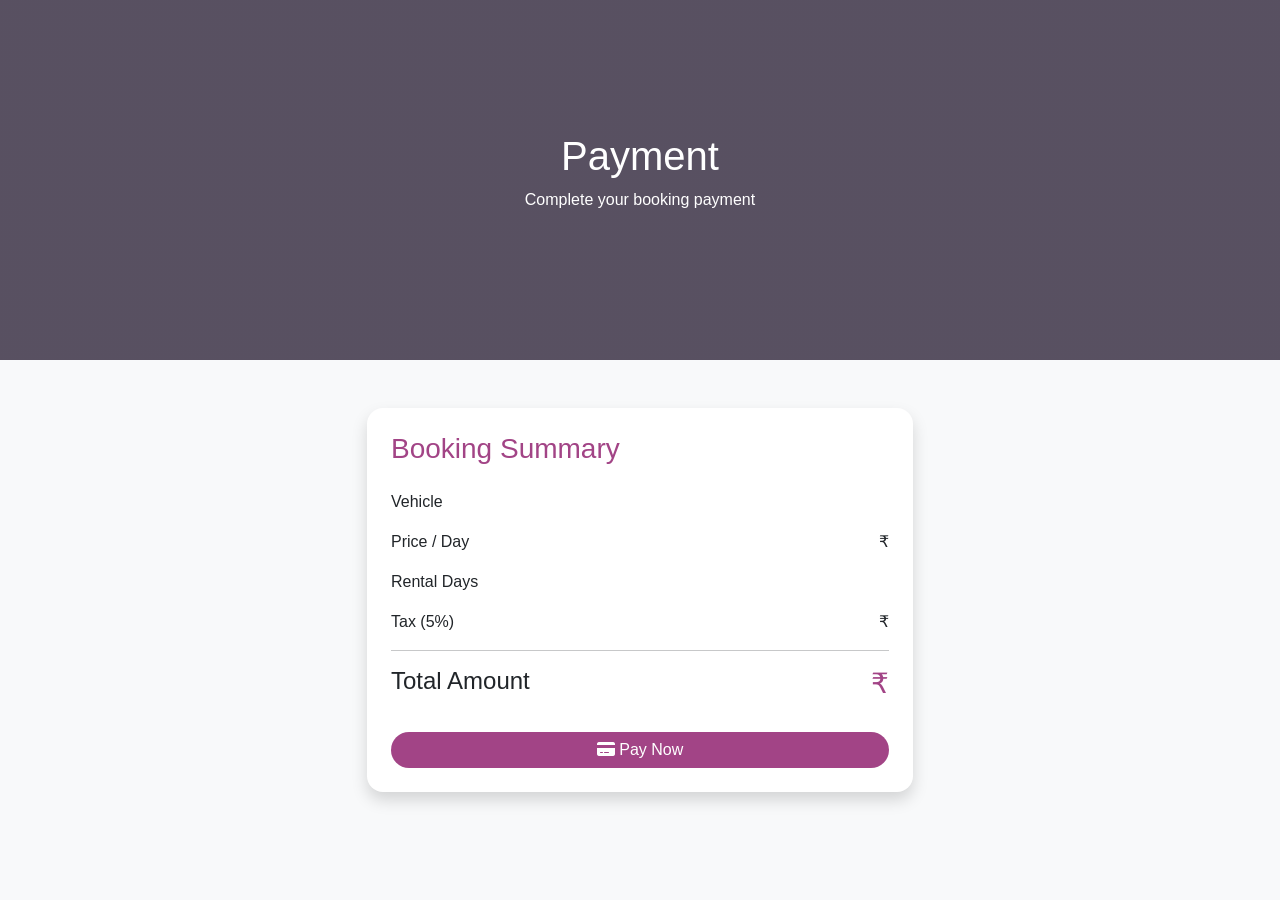
<file: payment.html>
<!DOCTYPE html>
<html lang="en">
<head>
<meta charset="UTF-8">
<meta name="viewport" content="width=device-width, initial-scale=1.0">
<title>Payment | AutoConnect</title>

<link href="https://cdn.jsdelivr.net/npm/bootstrap@5.3.2/dist/css/bootstrap.min.css" rel="stylesheet">

<link rel="stylesheet"
href="https://cdnjs.cloudflare.com/ajax/libs/font-awesome/6.4.0/css/all.min.css">

<link rel="stylesheet" href="style.css">

<script src="https://checkout.razorpay.com/v1/checkout.js"></script>

</head>
<body>

<section class="booking-header text-center text-white">
    <div>
        <h1>Payment</h1>
        <p>Complete your booking payment</p>
    </div>
</section>

<div class="container py-5">

<div class="row justify-content-center">

<div class="col-lg-6">

<div class="card shadow border-0 rounded-4">

<div class="card-body p-4">

<h3 class="text-primary-theme mb-4">
Booking Summary
</h3>

<div class="d-flex justify-content-between mb-3">
    <span>Vehicle</span>
    <span id="vehicleName"></span>
</div>

<div class="d-flex justify-content-between mb-3">
    <span>Price / Day</span>
    <span>₹<span id="pricePerDay"></span></span>
</div>

<div class="d-flex justify-content-between mb-3">
    <span>Rental Days</span>
    <span id="days"></span>
</div>

<div class="d-flex justify-content-between mb-3">
    <span>Tax (5%)</span>
    <span>₹<span id="tax"></span></span>
</div>

<hr>

<div class="d-flex justify-content-between">
    <h4>Total Amount</h4>
    <h3 class="text-primary-theme">
        ₹<span id="totalAmount"></span>
    </h3>
</div>

<button id="payBtn"
class="btn btn-primary-theme w-100 rounded-pill mt-4">
<i class="fa-solid fa-credit-card"></i>
 Pay Now
</button>

</div>

</div>

</div>

</div>

</div>

<script>

document.getElementById("payBtn").onclick = function(){

var options = {

    "key": "rzp_test_xxxxxxxxxx",

    "amount": 840000,

    "currency": "INR",

    "name": "AutoConnect",

    "description": "Vehicle Booking",

    "handler": function(response){

        alert(
            "Payment Successful!\n\nPayment ID:\n"
            + response.razorpay_payment_id
        );

    },

    "theme": {
        "color": "#a24486"
    }

};

var rzp = new Razorpay(options);

rzp.open();

}


document.getElementById("vehicleName").textContent =
localStorage.getItem("vehicle");

document.getElementById("pricePerDay").textContent =
localStorage.getItem("price");

document.getElementById("days").textContent =
localStorage.getItem("days");

document.getElementById("tax").textContent =
localStorage.getItem("tax");

document.getElementById("totalAmount").textContent =
localStorage.getItem("total");

</script>
</body>
</html>
</file>
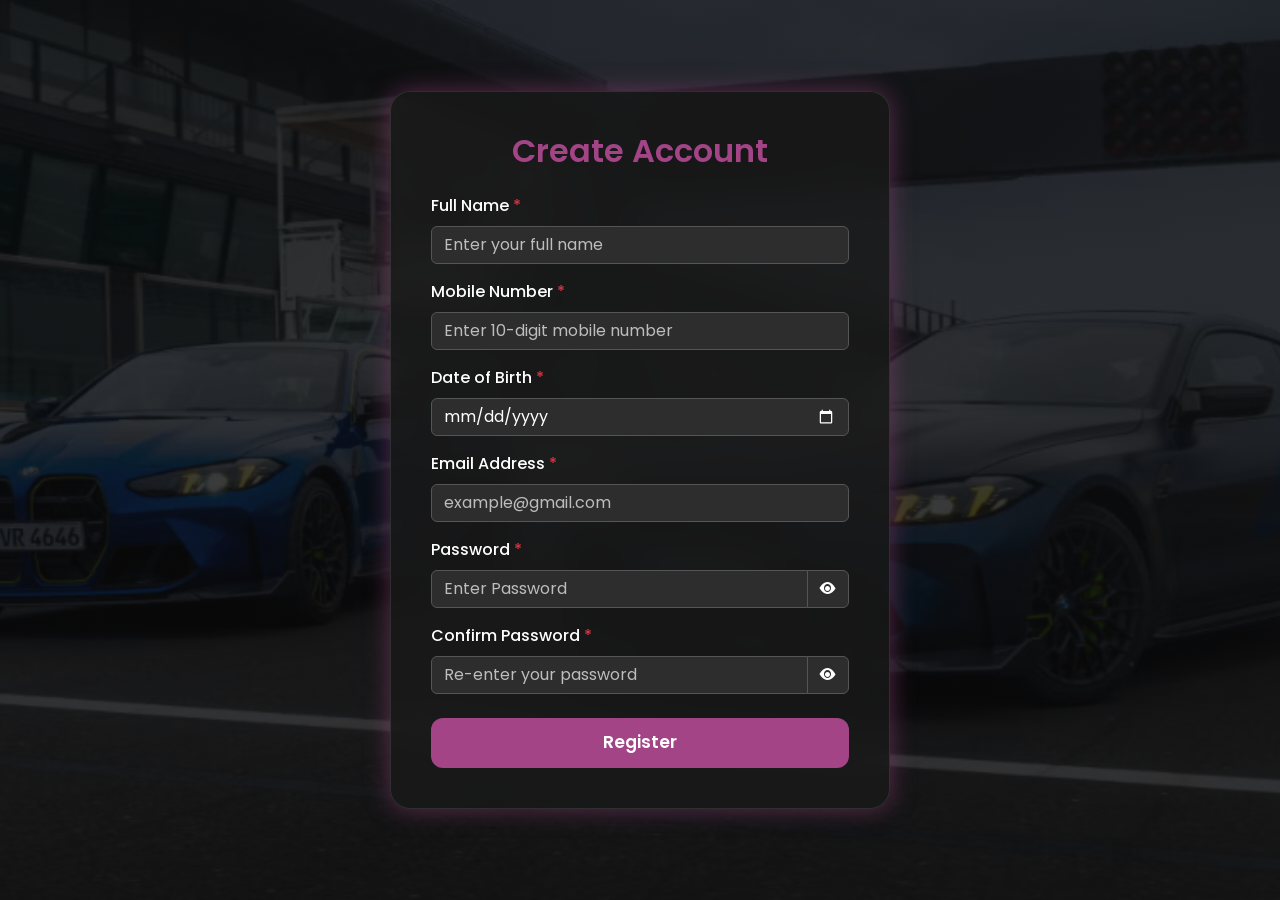
<file: tasks/register.html>
<!DOCTYPE html>
<html lang="en">

<head>
    <meta charset="UTF-8">
    <meta name="viewport" content="width=device-width, initial-scale=1.0">
    <title>AutoConnect Register</title>

    <!-- Bootstrap CSS -->
    <link href="https://cdn.jsdelivr.net/npm/bootstrap@5.3.3/dist/css/bootstrap.min.css" rel="stylesheet">

    <!-- Bootstrap Icons -->
    <link rel="stylesheet" href="https://cdn.jsdelivr.net/npm/bootstrap-icons@1.11.3/font/bootstrap-icons.min.css">

    <!-- CSS -->
    <link rel="stylesheet" href="style.css">
</head>

<body>

    <div class="container d-flex justify-content-center align-items-center min-vh-100">

        <div class="register-card">

            <h2 class="text-center mb-4">Create Account</h2>

         <form id="registerForm">

    <!-- Name -->
    <div class="mb-3">
        <label class="form-label">
            Full Name <span class="text-danger">*</span>
        </label>

        <input type="text"
               class="form-control"
               id="name"
               placeholder="Enter your full name">

        <div class="invalid-feedback">
            Name should contain only letters.
        </div>
    </div>

    <!-- Mobile -->
    <div class="mb-3">
        <label class="form-label">
            Mobile Number <span class="text-danger">*</span>
        </label>

        <input type="text"
               class="form-control"
               id="mobile"
               placeholder="Enter 10-digit mobile number">

        <div class="invalid-feedback">
            Enter a valid 10-digit mobile number.
        </div>
    </div>

    <!-- DOB -->
    <div class="mb-3">
        <label class="form-label">
            Date of Birth <span class="text-danger">*</span>
        </label>

        <input type="date"
               class="form-control"
               id="dob">

        <div class="invalid-feedback">
            Date of Birth is required.
        </div>
    </div>

    <!-- Email -->
    <div class="mb-3">
        <label class="form-label">
            Email Address <span class="text-danger">*</span>
        </label>

        <input type="email"
               class="form-control"
               id="email"
               placeholder="example@gmail.com">

        <div class="invalid-feedback">
            Enter a valid email address.
        </div>
    </div>

    <!-- Password -->
    <div class="mb-3">
        <label class="form-label">
            Password <span class="text-danger">*</span>
        </label>

        <div class="input-group">

            <input type="password"
                   class="form-control"
                   id="password"
                   placeholder="Enter Password">

            <span class="input-group-text" id="togglePassword">
                <i class="bi bi-eye-fill" id="eyeIcon"></i>
            </span>

        </div>

        <div class="invalid-feedback">
            Password must contain at least 8 characters, one uppercase letter, one lowercase letter, one number, and one special character.
        </div>

    </div>

    <!-- Confirm Password -->
    <div class="mb-4">

        <label class="form-label">
            Confirm Password <span class="text-danger">*</span>
        </label>

        <div class="input-group">

            <input type="password"
                   class="form-control"
                   id="confirmPassword"
                   placeholder="Re-enter your password">

            <span class="input-group-text" id="toggleConfirmPassword">
                <i class="bi bi-eye-fill" id="confirmEyeIcon"></i>
            </span>

        </div>

        <small id="matchMessage"></small>

    </div>


                <button class="btn register-btn w-100">
                    Register
                </button>

            </form>

        </div>

    </div>

    <!-- Success Toast -->
    <div class="toast-container position-fixed top-0 end-0 p-3">

        <div id="successToast" class="toast text-bg-success border-0">

            <div class="d-flex">

                <div class="toast-body">
                    <i class="bi bi-check-circle-fill"></i>
                    Registration Successful!
                </div>

                <button class="btn-close btn-close-white me-2 m-auto" data-bs-dismiss="toast">
                </button>

            </div>

        </div>

    </div>

    <script src="https://cdn.jsdelivr.net/npm/bootstrap@5.3.3/dist/js/bootstrap.bundle.min.js"></script>

    <script src="script.js"></script>

</body>

</html>
</file>
<file: style.css>
/* Custom CSS for AutoConnect */
:root {
    --primary-color: #a24486; /* Accent color inspired by biffes.org */
    --primary-hover: #8e3873;
    --dark-bg: #30263b; /* Dark theme inspired by biffes.org header */
    --topbar-bg: #a24486; 
    --text-dark: #212529;
    --text-light: #f8f9fa;
    --border-color: #e9ecef;
}

body {
    font-family: 'Inter', sans-serif;
    color: var(--text-dark);
    background-color: #fcfcfc;
}

/* Typography & Utilities */
.fs-14 { font-size: 14px; }
.text-primary-theme { color: var(--primary-color) !important; }
.bg-primary-theme { background-color: var(--primary-color) !important; color: #fff; }

.btn-primary-theme {
    background-color: var(--primary-color);
    color: #fff;
    border: none;
    transition: all 0.3s ease;
}

.btn-primary-theme:hover {
    background-color: var(--primary-hover);
    color: #fff;
    transform: translateY(-2px);
    box-shadow: 0 4px 10px rgba(162, 68, 134, 0.3);
}

.btn-outline-primary-theme {
    color: var(--primary-color);
    border: 2px solid var(--primary-color);
    background-color: transparent;
    transition: all 0.3s ease;
}

.btn-outline-primary-theme:hover {
    background-color: var(--primary-color);
    color: #fff;
}

/* Topbar */
.topbar {
    background-color: var(--topbar-bg);
    padding: 8px 0;
}

.topbar-contact li {
    margin-left: 20px;
    color: #fff;
    font-size: 14px;
}

.topbar-contact i {
    margin-right: 5px;
    opacity: 0.8;
}

/* Navbar */
.navbar {
    background-color: #fff;
    box-shadow: 0 2px 15px rgba(0,0,0,0.05);
    padding: 15px 0;
}

.navbar-brand {
    font-size: 24px;
    color: var(--dark-bg) !important;
}

.nav-link {
    color: var(--text-dark);
    font-weight: 600;
    margin: 0 10px;
    position: relative;
    transition: color 0.3s;
}

.nav-link:hover, .nav-link.active {
    color: var(--primary-color) !important;
}

.nav-link::after {
    content: '';
    position: absolute;
    width: 0;
    height: 2px;
    background-color: var(--primary-color);
    bottom: 0;
    left: 0;
    transition: width 0.3s ease;
}

.nav-link:hover::after, .nav-link.active::after {
    width: 100%;
}

/* Hero Section */
.hero-section {
    min-height: 80vh;
    position: relative;
    overflow: hidden;
}

/* Categories Section */
.categories-section {
    margin-top: 50px;
}

.category-card {
    height: 350px;
    cursor: pointer;
}

.category-card img {
    transition: transform 0.5s ease;
    height: 100%;
}

.category-overlay {
    position: absolute;
    inset: 0;
    background: linear-gradient(to top, rgba(0,0,0,0.8) 0%, rgba(0,0,0,0.2) 50%, rgba(0,0,0,0) 100%);
}

.category-card:hover img {
    transform: scale(1.05);
}

.category-card:hover .btn-light {
    background-color: var(--primary-color);
    color: #fff;
    border-color: var(--primary-color);
}

/* Fleet Section */
.vehicle-card {
    transition: transform 0.3s ease, box-shadow 0.3s ease;
}

.vehicle-card:hover {
    transform: translateY(-10px);
    box-shadow: 0 15px 30px rgba(0,0,0,0.1) !important;
}

.vehicle-specs li {
    font-size: 13px;
    margin-right: 15px;
}

.vehicle-specs i {
    color: var(--primary-color);
}

/* Footer */
.footer {
    background-color: var(--dark-bg);
}

.text-light-50 {
    color: rgba(255,255,255,0.6);
}

.footer-links li {
    margin-bottom: 10px;
}

.footer-links a {
    color: rgba(255,255,255,0.6);
    text-decoration: none;
    transition: color 0.3s;
}

.footer-links a:hover {
    color: var(--primary-color);
    padding-left: 5px;
}

.btn-social {
    background-color: rgba(255,255,255,0.1);
    color: #fff;
    width: 35px;
    height: 35px;
    display: inline-flex;
    align-items: center;
    justify-content: center;
    transition: all 0.3s;
}

.btn-social:hover {
    background-color: var(--primary-color);
    color: #fff;
}

@media (max-width: 768px) {
    .categories-section {
        margin-top: 40px;
    }
}
.footer .navbar-brand{
    color: white !important;
}

.footer .navbar-brand span{
    color: #a24486 !important;
}

/* Pure CSS Interactivity (No JS) */

#filter-cars:checked ~ section .vehicle-item:not(.type-car) {
    display: none !important;
}

#filter-bikes:checked ~ section .vehicle-item:not(.type-bike) {
    display: none !important;
}

/* Pure CSS Mobile Menu */
@media (max-width: 991px) {
    #nav-toggle:checked ~ nav .navbar-collapse {
        display: block !important;
    }
}

/* Pure CSS Slideshow Animation */
.css-slideshow {
    background-color: var(--dark-bg);
}

.css-slide {
    opacity: 0;
    animation: crossfade 12s infinite;
    background-size: cover;
    background-position: center;
}

@keyframes crossfade {
    0% { opacity: 0; z-index: 1; }
    15% { opacity: 1; z-index: 2; }
    33% { opacity: 1; z-index: 2; }
    48% { opacity: 0; z-index: 1; }
    100% { opacity: 0; z-index: 1; }
}


.hero-section{
    height:80vh;
    overflow:hidden;
    position:relative;
}

.hero-slider{
    position:absolute;
    width:100%;
    height:100%;
    top:0;
    left:0;
}

.hero-slider img{
    width:100%;
    height:100%;
    object-fit:cover;
    filter:brightness(50%);
}

.slider-btn{
    position:absolute;
    top:50%;
    transform:translateY(-50%);
    z-index:5;
    border:none;
    width:50px;
    height:50px;
    border-radius:50%;
    background:#a24486;
    color:white;
    font-size:18px;
    cursor:pointer;
}

.prev-btn{
    left:20px;
}

.next-btn{
    right:20px;
}

.slider-btn:hover{
    background:#8e3873;
}

/* =========================
   COMMON PAGE STYLES
========================= */

body {
    font-family: 'Inter', sans-serif;
    background: #f8f9fa;
    color: #333;
}

.page-header {
    background: linear-gradient(rgba(48,38,59,0.8),
                rgba(48,38,59,0.8)),
                url('https://images.unsplash.com/photo-1503376780353-7e6692767b70?auto=format&fit=crop&w=1600&q=80');
    background-size: cover;
    background-position: center;
    height: 45vh;
    display: flex;
    justify-content: center;
    align-items: center;
    color: white;
    text-align: center;
}

.page-header h1 {
    font-size: 3rem;
    font-weight: 700;
}

/* =========================
   ABOUT PAGE
========================= */

.about-section {
    padding: 80px 0;
}

.about-card {
    background: white;
    border-radius: 20px;
    padding: 40px;
    box-shadow: 0 5px 20px rgba(0,0,0,0.08);
}

.about-card h2 {
    color: #a24486;
    font-weight: 700;
    margin-bottom: 20px;
}

.about-card p {
    line-height: 1.8;
    color: #666;
}

.feature-box {
    background: white;
    border-radius: 15px;
    padding: 30px;
    text-align: center;
    transition: 0.3s;
    box-shadow: 0 5px 15px rgba(0,0,0,0.08);
}

.feature-box:hover {
    transform: translateY(-10px);
}

.feature-box i {
    font-size: 40px;
    color: #a24486;
    margin-bottom: 15px;
}

/* =========================
   VEHICLE PAGES
========================= */

.vehicle-section {
    padding: 80px 0;
}

.vehicle-card {
    background: white;
    border-radius: 20px;
    overflow: hidden;
    transition: 0.3s;
    box-shadow: 0 5px 20px rgba(0,0,0,0.08);
    margin-bottom: 30px;
}

.vehicle-card:hover {
    transform: translateY(-8px);
}

.vehicle-card img {
    width: 100%;
    height: 230px;
    object-fit: cover;
}

.vehicle-content {
    padding: 20px;
}

.vehicle-content h3 {
    font-size: 22px;
    font-weight: 700;
    margin-bottom: 10px;
}

.vehicle-price {
    color: #a24486;
    font-size: 24px;
    font-weight: bold;
}

.vehicle-info {
    color: #777;
    margin: 15px 0;
}

.book-btn {
    width: 100%;
    background: #a24486;
    color: white;
    border: none;
    padding: 12px;
    border-radius: 50px;
    font-weight: 600;
    transition: 0.3s;
}

.book-btn:hover {
    background: #8e3873;
}

/* =========================
   BACK BUTTON
========================= */

.back-home {
    display: inline-block;
    margin-top: 20px;
    background: #a24486;
    color: white;
    padding: 12px 25px;
    border-radius: 50px;
    text-decoration: none;
    transition: 0.3s;
}

.back-home:hover {
    background: #8e3873;
    color: white;
}

/* =========================
   RESPONSIVE
========================= */

@media(max-width:768px){

    .page-header h1{
        font-size:2rem;
    }

    .about-card{
        padding:25px;
    }

    .vehicle-content h3{
        font-size:20px;
    }

}

/* =========================
   Cars & Bikes Pages
========================= */

.cars-header{
    background: linear-gradient(
        rgba(48,38,59,0.75),
        rgba(48,38,59,0.75)
    ),
    url('https://images.unsplash.com/photo-1555215695-3004980ad54e?auto=format&fit=crop&w=1600&q=80');
}

.bikes-header{
    background: linear-gradient(
        rgba(48,38,59,0.75),
        rgba(48,38,59,0.75)
    ),
    url('https://images.unsplash.com/photo-1558981403-c5f9899a28bc?auto=format&fit=crop&w=1600&q=80');
}

.cars-header,
.bikes-header{
    background-size: cover;
    background-position: center;
    height: 45vh;
    display:flex;
    justify-content:center;
    align-items:center;
    color:white;
    text-align:center;
}

/* Booking Page */

.booking-header{
    background: linear-gradient(rgba(48,38,59,.8),
    rgba(48,38,59,.8)),
    url('https://images.unsplash.com/photo-1503376780353-7e6692767b70?auto=format&fit=crop&w=1600&q=80');

    background-size: cover;
    background-position: center;
    height: 40vh;

    display:flex;
    justify-content:center;
    align-items:center;

    color:white;
    text-align:center;
}

.btn-primary-theme{
    background:#a24486;
    color:white;
    border:none;
}

.btn-primary-theme:hover{
    background:#8e3873;
}

/* Booking Page */

.booking-header{
    background: linear-gradient(
    rgba(48,38,59,.8),
    rgba(48,38,59,.8)),
    url('https://images.unsplash.com/photo-1503376780353-7e6692767b70?auto=format&fit=crop&w=1600&q=80');

    background-size: cover;
    background-position: center;
    height: 40vh;

    display:flex;
    justify-content:center;
    align-items:center;
}

.btn-primary-theme{
    background:#a24486;
    color:white;
    border:none;
}

.btn-primary-theme:hover{
    background:#8e3873;
}

.text-primary-theme{
    color:#a24486 !important;
}
</file>
<file: tasks/style.css>
/* Google Font */
@import url('https://fonts.googleapis.com/css2?family=Poppins:wght@300;400;500;600&display=swap');

* {
    margin: 0;
    padding: 0;
    box-sizing: border-box;
    font-family: 'Poppins', sans-serif;
}

body {
    min-height: 100vh;
    background:
        linear-gradient(rgba(10, 10, 10, .7), rgba(10, 10, 10, .7)),
        url("images/bmwm4cs.png");

    background-size: cover;
    background-position: center;
    background-repeat: no-repeat;
    background-attachment: fixed;
}

/* Card */
.register-card {
    width: 500px;
    background: rgba(25, 25, 25, .8);
    backdrop-filter: blur(15px);
    border: 1px solid rgba(255, 255, 255, .1);
    border-radius: 20px;
    padding: 40px;
    box-shadow: 0 0 25px rgba(162, 68, 134, .5);
}

/* Heading */
h2 {
    color: #a24486;
    font-weight: 600;
}

/* Labels */
.form-label {
    color: white;
    font-weight: 500;
}

/* Inputs */
.form-control {
    background: #2d2d2d;
    color: white;
    border: 1px solid #555;
}

.form-control:focus {
    background: #2d2d2d;
    color: white;
    border-color: #a24486;
    box-shadow: 0 0 10px rgba(162, 68, 134, .5);
}

/* Date input icon */
input[type="date"] {
    color: white;
}

input[type="date"]::-webkit-calendar-picker-indicator {
    filter: invert(1);
}

/* Eye icon box */
.input-group-text {
    background: #2d2d2d;
    border: 1px solid #555;
    color: white;
    cursor: pointer;
    transition: .3s;
}

.input-group-text:hover {
    background: #a24486;
}

/* Button */
.register-btn {
    background: #a24486;
    color: white;
    border: none;
    border-radius: 12px;
    padding: 12px;
    font-size: 17px;
    font-weight: 600;
    transition: .3s;
}

.register-btn:hover {
    background: #8e3873;
    transform: translateY(-2px);
}

/* Match message */
#matchMessage {
    display: block;
    margin-top: 8px;
    font-size: 14px;
}

/* Bootstrap validation colors */
.form-control.is-valid {
    border-color: #198754;
}

.form-control.is-invalid {
    border-color: #dc3545;
}

/* Placeholder */
::placeholder {
    color: #bdbdbd !important;
}

/* Hide Edge password eye */
input::-ms-reveal,
input::-ms-clear {
    display: none;
}

/* Toast */
.toast {
    border-radius: 15px;
}

/* Mobile Responsive */
@media(max-width:576px) {

    .register-card {
        width: 95%;
        padding: 25px;
    }

    h2 {
        font-size: 28px;
    }

}

/* login */
/* Google Font */
@import url('https://fonts.googleapis.com/css2?family=Poppins:wght@300;400;500;600&display=swap');

*{
    margin: 0;
    padding: 0;
    box-sizing: border-box;
    font-family: 'Poppins', sans-serif;
}

body{
    min-height: 100vh;
    background:
    linear-gradient(rgba(10,10,10,.75), rgba(10,10,10,.75)),
    url("images/bmwm4cs.png");

    background-size: cover;
    background-position: center;
    background-repeat: no-repeat;
    background-attachment: fixed;
}

/* Login Card */
.login-card{
    width: 450px;
    background: rgba(25,25,25,.85);
    backdrop-filter: blur(15px);
    border: 1px solid rgba(255,255,255,.1);
    border-radius: 20px;
    padding: 40px;
    box-shadow: 0 0 30px rgba(162,68,134,.5);
}

/* Heading */
h2{
    color: #a24486;
    font-weight: 600;
}

/* Labels */
.form-label{
    color: white;
    font-weight: 500;
}

/* Inputs */
.form-control{
    background: #2d2d2d;
    border: 1px solid #555;
    color: white;
}

.form-control:focus{
    background: #2d2d2d;
    color: white;
    border-color: #a24486;
    box-shadow: 0 0 10px rgba(162,68,134,.5);
}

/* Placeholder */
::placeholder{
    color: #bdbdbd !important;
    opacity: .8;
}

/* Eye icon */
.input-group-text{
    background: #2d2d2d;
    border: 1px solid #555;
    color: white;
    cursor: pointer;
    transition: .3s;
}

.input-group-text:hover{
    background: #a24486;
}

/* Login Button */
.login-btn{
    background: #a24486;
    color: white;
    border: none;
    border-radius: 12px;
    padding: 12px;
    font-size: 17px;
    font-weight: 600;
    transition: .3s;
}

.login-btn:hover{
    background: #8e3873;
    transform: translateY(-2px);
}

/* Forgot Password */
.forgot-link{
    color: #d7a6c6;
    text-decoration: none;
    font-size: 14px;
}

.forgot-link:hover{
    color: white;
}

/* Sign Up Link */
.signup-link{
    color: #a24486;
    text-decoration: none;
    font-weight: 600;
}

.signup-link:hover{
    color: white;
}

/* Bootstrap validation */
.form-control.is-valid{
    border-color: #198754;
}

.form-control.is-invalid{
    border-color: #dc3545;
}

/* Hide browser eye icon */
input::-ms-reveal,
input::-ms-clear{
    display: none;
}

/* Responsive */
@media(max-width:576px){

    .login-card{
        width: 95%;
        padding: 25px;
    }

    h2{
        font-size: 28px;
    }

}

/* payment */
body{
    min-height:100vh;
    background:
    linear-gradient(rgba(10,10,10,.8),rgba(10,10,10,.8)),
    url("images/bmwm4cs.png");

    background-size:cover;
    background-position:center;
}

.payment-card{
    width:500px;
    background:rgba(25,25,25,.85);
    backdrop-filter:blur(15px);
    border-radius:20px;
    padding:35px;
    box-shadow:0 0 25px rgba(162,68,134,.5);
}

h2{
    color:#a24486;
}

.form-label{
    color:white;
}

.summary-box{
    background:#2d2d2d;
    padding:20px;
    border-radius:15px;
    color:white;
}

.form-select{
    background:#2d2d2d;
    color:white;
    border:1px solid #555;
}

.form-select:focus{
    border-color:#a24486;
    box-shadow:0 0 10px rgba(162,68,134,.5);
}

.pay-btn{
    background:#a24486;
    color:white;
    border:none;
    padding:12px;
    font-weight:600;
    border-radius:12px;
    transition:.3s;
}

.pay-btn:hover{
    background:#8e3873;
    transform:translateY(-2px);
}
</file>
